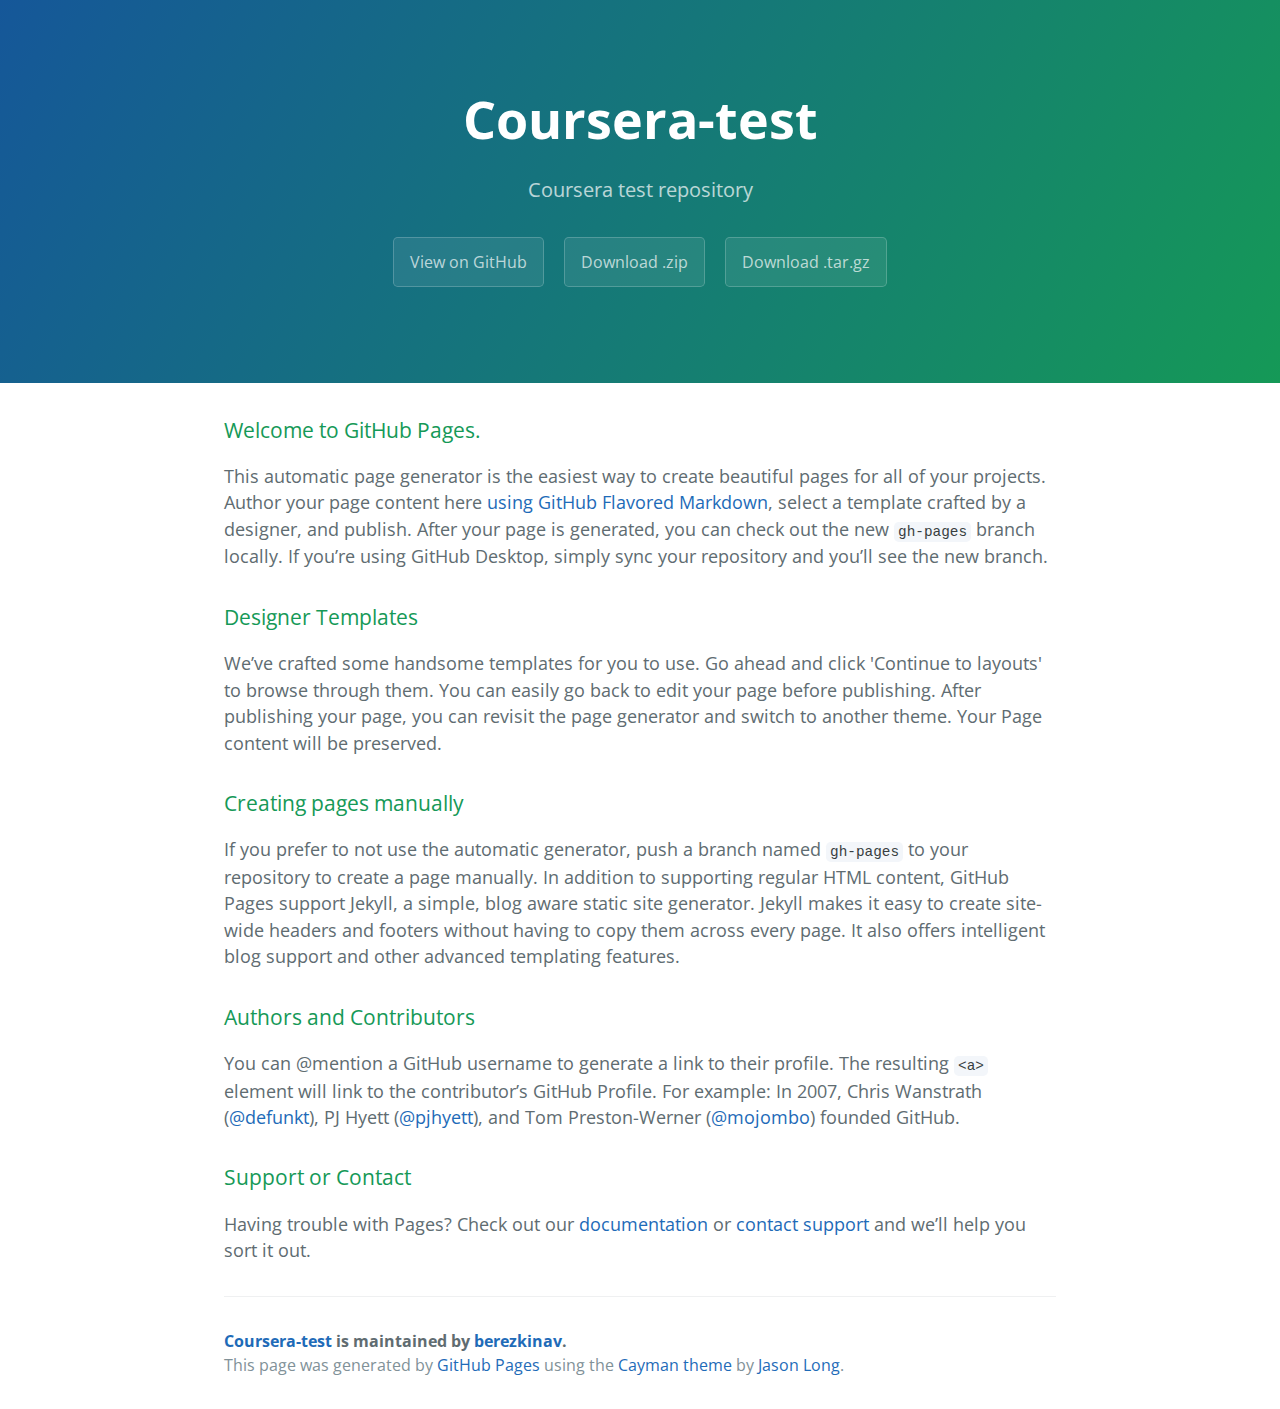
<file: index.html>
<!DOCTYPE html>
<html lang="en-us">
  <head>
    <meta charset="UTF-8">
    <title>Coursera-test by berezkinav</title>
    <meta name="viewport" content="width=device-width, initial-scale=1">
    <link rel="stylesheet" type="text/css" href="stylesheets/normalize.css" media="screen">
    <link href='https://fonts.googleapis.com/css?family=Open+Sans:400,700' rel='stylesheet' type='text/css'>
    <link rel="stylesheet" type="text/css" href="stylesheets/stylesheet.css" media="screen">
    <link rel="stylesheet" type="text/css" href="stylesheets/github-light.css" media="screen">
  </head>
  <body>
    <section class="page-header">
      <h1 class="project-name">Coursera-test</h1>
      <h2 class="project-tagline">Coursera test repository</h2>
      <a href="https://github.com/berezkinav/coursera-test" class="btn">View on GitHub</a>
      <a href="https://github.com/berezkinav/coursera-test/zipball/master" class="btn">Download .zip</a>
      <a href="https://github.com/berezkinav/coursera-test/tarball/master" class="btn">Download .tar.gz</a>
    </section>

    <section class="main-content">
      <h3>
<a id="welcome-to-github-pages" class="anchor" href="#welcome-to-github-pages" aria-hidden="true"><span aria-hidden="true" class="octicon octicon-link"></span></a>Welcome to GitHub Pages.</h3>

<p>This automatic page generator is the easiest way to create beautiful pages for all of your projects. Author your page content here <a href="https://guides.github.com/features/mastering-markdown/">using GitHub Flavored Markdown</a>, select a template crafted by a designer, and publish. After your page is generated, you can check out the new <code>gh-pages</code> branch locally. If you’re using GitHub Desktop, simply sync your repository and you’ll see the new branch.</p>

<h3>
<a id="designer-templates" class="anchor" href="#designer-templates" aria-hidden="true"><span aria-hidden="true" class="octicon octicon-link"></span></a>Designer Templates</h3>

<p>We’ve crafted some handsome templates for you to use. Go ahead and click 'Continue to layouts' to browse through them. You can easily go back to edit your page before publishing. After publishing your page, you can revisit the page generator and switch to another theme. Your Page content will be preserved.</p>

<h3>
<a id="creating-pages-manually" class="anchor" href="#creating-pages-manually" aria-hidden="true"><span aria-hidden="true" class="octicon octicon-link"></span></a>Creating pages manually</h3>

<p>If you prefer to not use the automatic generator, push a branch named <code>gh-pages</code> to your repository to create a page manually. In addition to supporting regular HTML content, GitHub Pages support Jekyll, a simple, blog aware static site generator. Jekyll makes it easy to create site-wide headers and footers without having to copy them across every page. It also offers intelligent blog support and other advanced templating features.</p>

<h3>
<a id="authors-and-contributors" class="anchor" href="#authors-and-contributors" aria-hidden="true"><span aria-hidden="true" class="octicon octicon-link"></span></a>Authors and Contributors</h3>

<p>You can @mention a GitHub username to generate a link to their profile. The resulting <code>&lt;a&gt;</code> element will link to the contributor’s GitHub Profile. For example: In 2007, Chris Wanstrath (<a href="https://github.com/defunkt" class="user-mention">@defunkt</a>), PJ Hyett (<a href="https://github.com/pjhyett" class="user-mention">@pjhyett</a>), and Tom Preston-Werner (<a href="https://github.com/mojombo" class="user-mention">@mojombo</a>) founded GitHub.</p>

<h3>
<a id="support-or-contact" class="anchor" href="#support-or-contact" aria-hidden="true"><span aria-hidden="true" class="octicon octicon-link"></span></a>Support or Contact</h3>

<p>Having trouble with Pages? Check out our <a href="https://help.github.com/pages">documentation</a> or <a href="https://github.com/contact">contact support</a> and we’ll help you sort it out.</p>

      <footer class="site-footer">
        <span class="site-footer-owner"><a href="https://github.com/berezkinav/coursera-test">Coursera-test</a> is maintained by <a href="https://github.com/berezkinav">berezkinav</a>.</span>

        <span class="site-footer-credits">This page was generated by <a href="https://pages.github.com">GitHub Pages</a> using the <a href="https://github.com/jasonlong/cayman-theme">Cayman theme</a> by <a href="https://twitter.com/jasonlong">Jason Long</a>.</span>
      </footer>

    </section>

  
  </body>
</html>
</file>
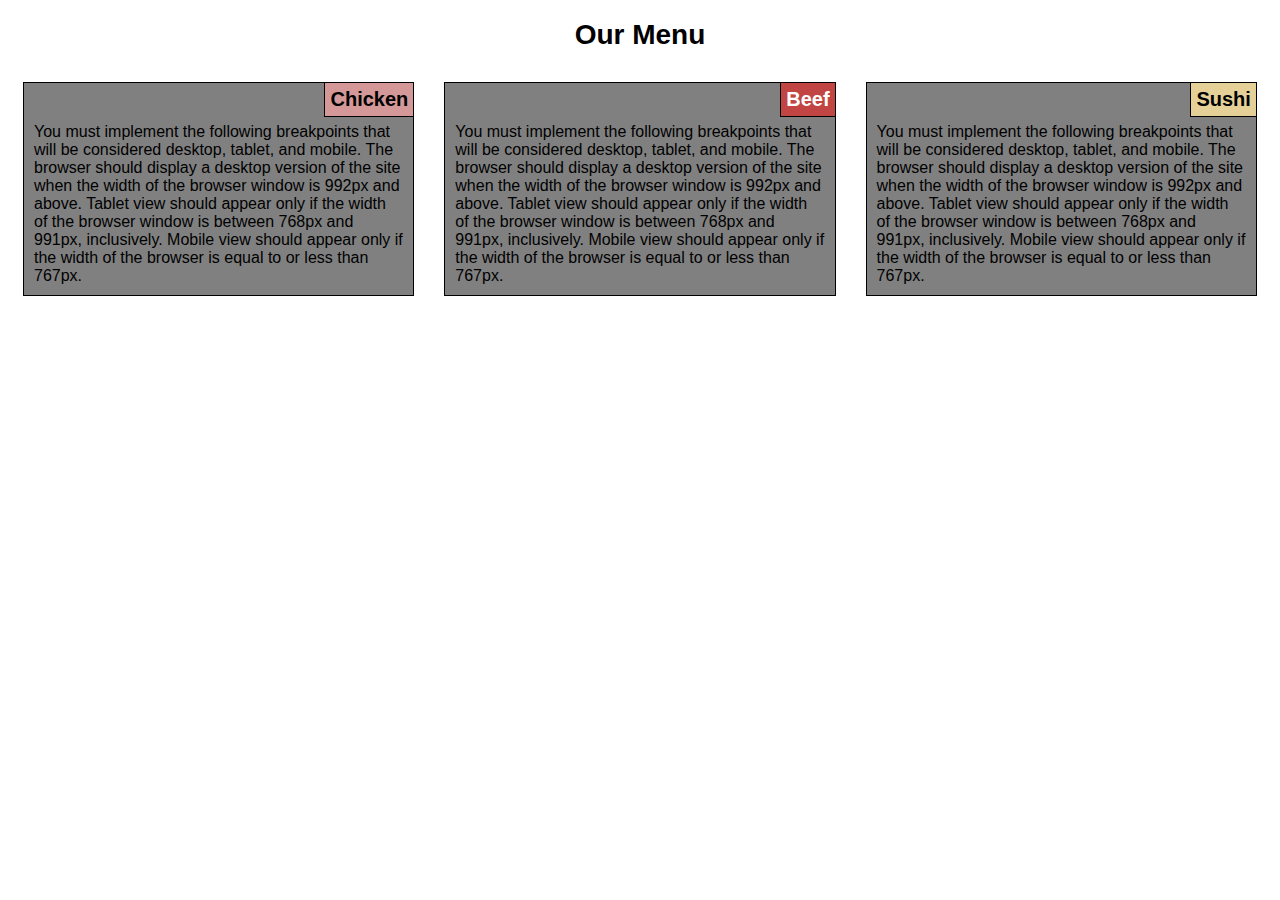
<file: module2-solution/index.html>
<!DOCTYPE html>
<html>
<head>
<meta charset="utf-8">
<meta name="viewport" content="width=device-width, initial-scale=1">
<title>Responsive Layout</title>
<link rel="stylesheet" type="text/css" href="css/style.css">
</head>
<body>
<h1>Our Menu</h1>

<div class="row">
  <div class="col-lg-4 col-md-6 col-sm-12"><h2 class="first">Chicken</h2><p>You must implement the following breakpoints that will be considered desktop, tablet, and mobile. The browser should display a desktop version of the site when the width of the browser window is 992px and above. Tablet view should appear only if the width of the browser window is between 768px and 991px, inclusively. Mobile view should appear only if the width of the browser is equal to or less than 767px.</p></div>
  <div class="col-lg-4 col-md-6 col-sm-12"><h2 class="second">Beef</h2><p>You must implement the following breakpoints that will be considered desktop, tablet, and mobile. The browser should display a desktop version of the site when the width of the browser window is 992px and above. Tablet view should appear only if the width of the browser window is between 768px and 991px, inclusively. Mobile view should appear only if the width of the browser is equal to or less than 767px.</p></div>
  <div class="col-lg-4 col-md-12 col-sm-12"><h2 class="thrid">Sushi</h2><p>You must implement the following breakpoints that will be considered desktop, tablet, and mobile. The browser should display a desktop version of the site when the width of the browser window is 992px and above. Tablet view should appear only if the width of the browser window is between 768px and 991px, inclusively. Mobile view should appear only if the width of the browser is equal to or less than 767px.</p></div>
</div>

</body>
</html>
</file>
<file: stylesheets/stylesheet.css>
* {
  box-sizing: border-box; }

body {
  padding: 0;
  margin: 0;
  font-family: "Open Sans", "Helvetica Neue", Helvetica, Arial, sans-serif;
  font-size: 16px;
  line-height: 1.5;
  color: #606c71; }

a {
  color: #1e6bb8;
  text-decoration: none; }
  a:hover {
    text-decoration: underline; }

.btn {
  display: inline-block;
  margin-bottom: 1rem;
  color: rgba(255, 255, 255, 0.7);
  background-color: rgba(255, 255, 255, 0.08);
  border-color: rgba(255, 255, 255, 0.2);
  border-style: solid;
  border-width: 1px;
  border-radius: 0.3rem;
  transition: color 0.2s, background-color 0.2s, border-color 0.2s; }
  .btn + .btn {
    margin-left: 1rem; }

.btn:hover {
  color: rgba(255, 255, 255, 0.8);
  text-decoration: none;
  background-color: rgba(255, 255, 255, 0.2);
  border-color: rgba(255, 255, 255, 0.3); }

@media screen and (min-width: 64em) {
  .btn {
    padding: 0.75rem 1rem; } }

@media screen and (min-width: 42em) and (max-width: 64em) {
  .btn {
    padding: 0.6rem 0.9rem;
    font-size: 0.9rem; } }

@media screen and (max-width: 42em) {
  .btn {
    display: block;
    width: 100%;
    padding: 0.75rem;
    font-size: 0.9rem; }
    .btn + .btn {
      margin-top: 1rem;
      margin-left: 0; } }

.page-header {
  color: #fff;
  text-align: center;
  background-color: #159957;
  background-image: linear-gradient(120deg, #155799, #159957); }

@media screen and (min-width: 64em) {
  .page-header {
    padding: 5rem 6rem; } }

@media screen and (min-width: 42em) and (max-width: 64em) {
  .page-header {
    padding: 3rem 4rem; } }

@media screen and (max-width: 42em) {
  .page-header {
    padding: 2rem 1rem; } }

.project-name {
  margin-top: 0;
  margin-bottom: 0.1rem; }

@media screen and (min-width: 64em) {
  .project-name {
    font-size: 3.25rem; } }

@media screen and (min-width: 42em) and (max-width: 64em) {
  .project-name {
    font-size: 2.25rem; } }

@media screen and (max-width: 42em) {
  .project-name {
    font-size: 1.75rem; } }

.project-tagline {
  margin-bottom: 2rem;
  font-weight: normal;
  opacity: 0.7; }

@media screen and (min-width: 64em) {
  .project-tagline {
    font-size: 1.25rem; } }

@media screen and (min-width: 42em) and (max-width: 64em) {
  .project-tagline {
    font-size: 1.15rem; } }

@media screen and (max-width: 42em) {
  .project-tagline {
    font-size: 1rem; } }

.main-content :first-child {
  margin-top: 0; }
.main-content img {
  max-width: 100%; }
.main-content h1, .main-content h2, .main-content h3, .main-content h4, .main-content h5, .main-content h6 {
  margin-top: 2rem;
  margin-bottom: 1rem;
  font-weight: normal;
  color: #159957; }
.main-content p {
  margin-bottom: 1em; }
.main-content code {
  padding: 2px 4px;
  font-family: Consolas, "Liberation Mono", Menlo, Courier, monospace;
  font-size: 0.9rem;
  color: #383e41;
  background-color: #f3f6fa;
  border-radius: 0.3rem; }
.main-content pre {
  padding: 0.8rem;
  margin-top: 0;
  margin-bottom: 1rem;
  font: 1rem Consolas, "Liberation Mono", Menlo, Courier, monospace;
  color: #567482;
  word-wrap: normal;
  background-color: #f3f6fa;
  border: solid 1px #dce6f0;
  border-radius: 0.3rem; }
  .main-content pre > code {
    padding: 0;
    margin: 0;
    font-size: 0.9rem;
    color: #567482;
    word-break: normal;
    white-space: pre;
    background: transparent;
    border: 0; }
.main-content .highlight {
  margin-bottom: 1rem; }
  .main-content .highlight pre {
    margin-bottom: 0;
    word-break: normal; }
.main-content .highlight pre, .main-content pre {
  padding: 0.8rem;
  overflow: auto;
  font-size: 0.9rem;
  line-height: 1.45;
  border-radius: 0.3rem; }
.main-content pre code, .main-content pre tt {
  display: inline;
  max-width: initial;
  padding: 0;
  margin: 0;
  overflow: initial;
  line-height: inherit;
  word-wrap: normal;
  background-color: transparent;
  border: 0; }
  .main-content pre code:before, .main-content pre code:after, .main-content pre tt:before, .main-content pre tt:after {
    content: normal; }
.main-content ul, .main-content ol {
  margin-top: 0; }
.main-content blockquote {
  padding: 0 1rem;
  margin-left: 0;
  color: #819198;
  border-left: 0.3rem solid #dce6f0; }
  .main-content blockquote > :first-child {
    margin-top: 0; }
  .main-content blockquote > :last-child {
    margin-bottom: 0; }
.main-content table {
  display: block;
  width: 100%;
  overflow: auto;
  word-break: normal;
  word-break: keep-all; }
  .main-content table th {
    font-weight: bold; }
  .main-content table th, .main-content table td {
    padding: 0.5rem 1rem;
    border: 1px solid #e9ebec; }
.main-content dl {
  padding: 0; }
  .main-content dl dt {
    padding: 0;
    margin-top: 1rem;
    font-size: 1rem;
    font-weight: bold; }
  .main-content dl dd {
    padding: 0;
    margin-bottom: 1rem; }
.main-content hr {
  height: 2px;
  padding: 0;
  margin: 1rem 0;
  background-color: #eff0f1;
  border: 0; }

@media screen and (min-width: 64em) {
  .main-content {
    max-width: 64rem;
    padding: 2rem 6rem;
    margin: 0 auto;
    font-size: 1.1rem; } }

@media screen and (min-width: 42em) and (max-width: 64em) {
  .main-content {
    padding: 2rem 4rem;
    font-size: 1.1rem; } }

@media screen and (max-width: 42em) {
  .main-content {
    padding: 2rem 1rem;
    font-size: 1rem; } }

.site-footer {
  padding-top: 2rem;
  margin-top: 2rem;
  border-top: solid 1px #eff0f1; }

.site-footer-owner {
  display: block;
  font-weight: bold; }

.site-footer-credits {
  color: #819198; }

@media screen and (min-width: 64em) {
  .site-footer {
    font-size: 1rem; } }

@media screen and (min-width: 42em) and (max-width: 64em) {
  .site-footer {
    font-size: 1rem; } }

@media screen and (max-width: 42em) {
  .site-footer {
    font-size: 0.9rem; } }
</file>
<file: stylesheets/github-light.css>
/*
The MIT License (MIT)

Copyright (c) 2016 GitHub, Inc.

Permission is hereby granted, free of charge, to any person obtaining a copy
of this software and associated documentation files (the "Software"), to deal
in the Software without restriction, including without limitation the rights
to use, copy, modify, merge, publish, distribute, sublicense, and/or sell
copies of the Software, and to permit persons to whom the Software is
furnished to do so, subject to the following conditions:

The above copyright notice and this permission notice shall be included in all
copies or substantial portions of the Software.

THE SOFTWARE IS PROVIDED "AS IS", WITHOUT WARRANTY OF ANY KIND, EXPRESS OR
IMPLIED, INCLUDING BUT NOT LIMITED TO THE WARRANTIES OF MERCHANTABILITY,
FITNESS FOR A PARTICULAR PURPOSE AND NONINFRINGEMENT. IN NO EVENT SHALL THE
AUTHORS OR COPYRIGHT HOLDERS BE LIABLE FOR ANY CLAIM, DAMAGES OR OTHER
LIABILITY, WHETHER IN AN ACTION OF CONTRACT, TORT OR OTHERWISE, ARISING FROM,
OUT OF OR IN CONNECTION WITH THE SOFTWARE OR THE USE OR OTHER DEALINGS IN THE
SOFTWARE.

*/

.pl-c /* comment */ {
  color: #969896;
}

.pl-c1 /* constant, variable.other.constant, support, meta.property-name, support.constant, support.variable, meta.module-reference, markup.raw, meta.diff.header */,
.pl-s .pl-v /* string variable */ {
  color: #0086b3;
}

.pl-e /* entity */,
.pl-en /* entity.name */ {
  color: #795da3;
}

.pl-smi /* variable.parameter.function, storage.modifier.package, storage.modifier.import, storage.type.java, variable.other */,
.pl-s .pl-s1 /* string source */ {
  color: #333;
}

.pl-ent /* entity.name.tag */ {
  color: #63a35c;
}

.pl-k /* keyword, storage, storage.type */ {
  color: #a71d5d;
}

.pl-s /* string */,
.pl-pds /* punctuation.definition.string, string.regexp.character-class */,
.pl-s .pl-pse .pl-s1 /* string punctuation.section.embedded source */,
.pl-sr /* string.regexp */,
.pl-sr .pl-cce /* string.regexp constant.character.escape */,
.pl-sr .pl-sre /* string.regexp source.ruby.embedded */,
.pl-sr .pl-sra /* string.regexp string.regexp.arbitrary-repitition */ {
  color: #183691;
}

.pl-v /* variable */ {
  color: #ed6a43;
}

.pl-id /* invalid.deprecated */ {
  color: #b52a1d;
}

.pl-ii /* invalid.illegal */ {
  color: #f8f8f8;
  background-color: #b52a1d;
}

.pl-sr .pl-cce /* string.regexp constant.character.escape */ {
  font-weight: bold;
  color: #63a35c;
}

.pl-ml /* markup.list */ {
  color: #693a17;
}

.pl-mh /* markup.heading */,
.pl-mh .pl-en /* markup.heading entity.name */,
.pl-ms /* meta.separator */ {
  font-weight: bold;
  color: #1d3e81;
}

.pl-mq /* markup.quote */ {
  color: #008080;
}

.pl-mi /* markup.italic */ {
  font-style: italic;
  color: #333;
}

.pl-mb /* markup.bold */ {
  font-weight: bold;
  color: #333;
}

.pl-md /* markup.deleted, meta.diff.header.from-file */ {
  color: #bd2c00;
  background-color: #ffecec;
}

.pl-mi1 /* markup.inserted, meta.diff.header.to-file */ {
  color: #55a532;
  background-color: #eaffea;
}

.pl-mdr /* meta.diff.range */ {
  font-weight: bold;
  color: #795da3;
}

.pl-mo /* meta.output */ {
  color: #1d3e81;
}
</file>
<file: module2-solution/css/style.css>
/********** Base styles **********/
* {
  box-sizing: border-box;
  font-family: Helvetica;
}
h1 {
  margin-bottom: 15px;
  text-align: center;
  font-size: 175%;
}

h2 {
  position: absolute;
  top: 16px;
  right: 15px;
  font-size: 125%;
  border: 1px solid black;
  padding: 5px;
  margin: 0px;
  text-align: right;

}

h2.first {
  background-color: #d59898;
}

h2.second {
  background-color: #c14543;
  color: white;
}

h2.thrid {
  background-color: #e5d198;
}


p {
  border: 1px solid black;
  background-color: gray;
  margin-right: 15px;
  margin-left: 15px;
  padding: 10px;
  padding-top: 40px;
  color: black;
}

/* Simple Responsive Framework. */
.row {
  width: 100%;
}

/********** Desktop devices only **********/
@media (min-width: 992px) {
  .col-lg-1, .col-lg-2, .col-lg-3, .col-lg-4, .col-lg-5, .col-lg-6, .col-lg-7, .col-lg-8, .col-lg-9, .col-lg-10, .col-lg-11, .col-lg-12 {
  float:left;
  position: relative;
  }
/*  .col-lg-1 {
    width: 8.33%;
  }
  .col-lg-2 {
    width: 16.66%;
  }
  .col-lg-3 {
    width: 25%;
  } */
  .col-lg-4 {
    width: 33.33%;
  }
/*  .col-lg-5 {
    width: 41.66%;
  }
  .col-lg-6 {
    width: 50%;
  }
  .col-lg-7 {
    width: 58.33%;
  }
  .col-lg-8 {
    width: 66.66%;
  }
  .col-lg-9 {
    width: 74.99%;
  }
  .col-lg-10 {
    width: 83.33%;
  }
  .col-lg-11 {
    width: 91.66%;
  }
  .col-lg-12 {
    width: 100%;
  } */
}

/********** Tablet devices only **********/
@media (min-width: 768px) and (max-width: 991px) {
  .col-md-1, .col-md-2, .col-md-3, .col-md-4, .col-md-5, .col-md-6, .col-md-7, .col-md-8, .col-md-9, .col-md-10, .col-md-11, .col-md-12 {
  float:left;
  position: relative;
  }
/*  .col-md-1 {
    width: 8.33%;
  }
  .col-md-2 {
    width: 16.66%;
  }
  .col-md-3 {
    width: 25%;
  }
  .col-md-4 {
    width: 33.33%;
  }
  .col-md-5 {
    width: 41.66%;
  } */
  .col-md-6 {
    width: 50.0%;
  }
/*  .col-md-7 {
    width: 58.33%;
  }
  .col-md-8 {
    width: 66.66%;
  }
  .col-md-9 {
    width: 74.99%;
  }
  .col-md-10 {
    width: 83.33%;
  }
  .col-md-11 {
    width: 91.66%;
  } */
  .col-md-12 {
    width: 100%;
  } 
}

/********** Mobile devices only **********/
@media (max-width: 767px) {
  .col-sm-1, .col-sm-2, .col-sm-3, .col-sm-4, .col-sm-5, .col-sm-6, .col-sm-7, .col-sm-8, .col-sm-9, .col-sm-10, .col-sm-11, .col-sm-12 {
    float:left;
    position: relative;
  }
/*  .col-sm-1 {
    width: 8.33%;
  }
  .col-sm-2 {
    width: 16.66%;
  }
  .col-sm-3 {
    width: 25%;
  }
  .col-sm-4 {
    width: 33.33%;
  }
  .col-sm-5 {
    width: 41.66%;
  }
  .col-sm-6 {-sm-
    width: 50%;
  }
  .col-sm-7 {
    width: 58.33%;
  }
  .col-sm-8 {
    width: 66.66%;
  }
  .col-sm-9 {
    width: 74.99%;
  }
  .col-sm-10 {
    width: 83.33%;
  }
  .col-sm-11 {
    width: 91.66%;
  } */
  .col-sm-12 {
    width: 100%;
  }
}
</file>
